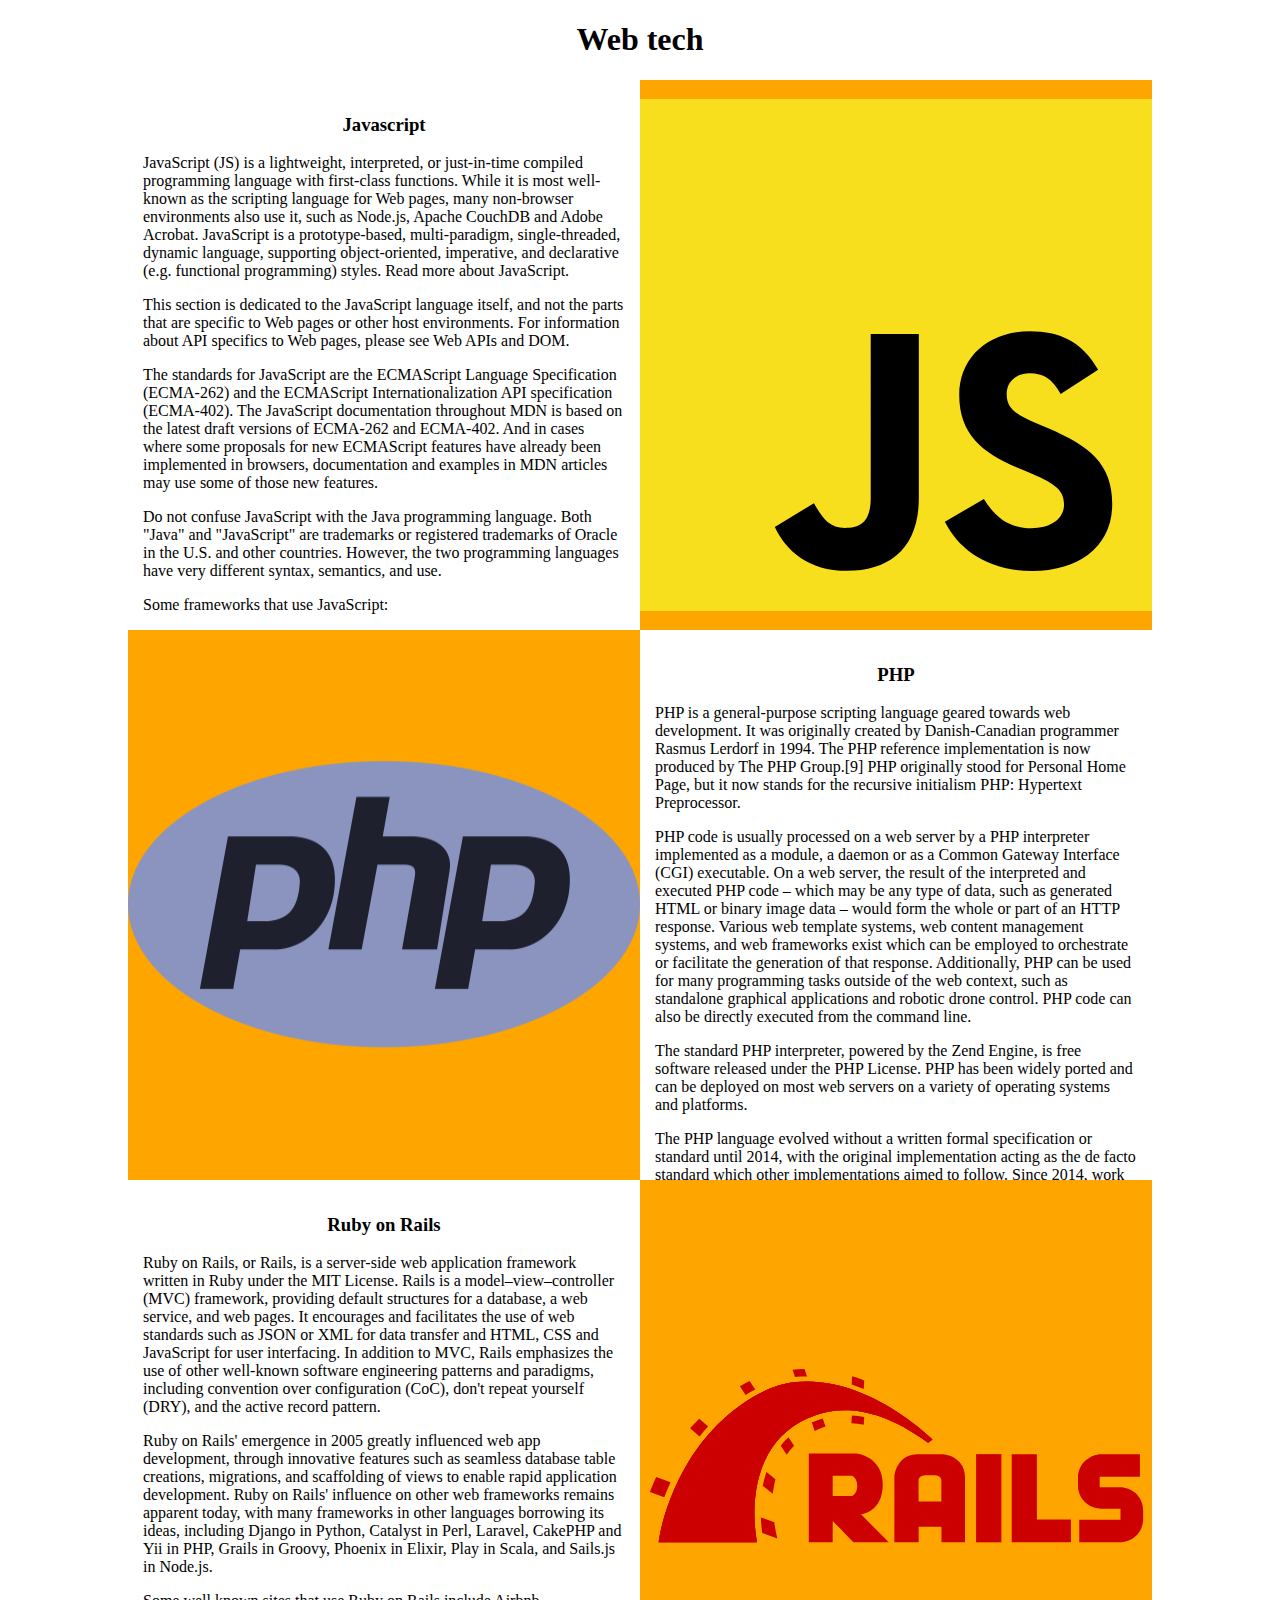
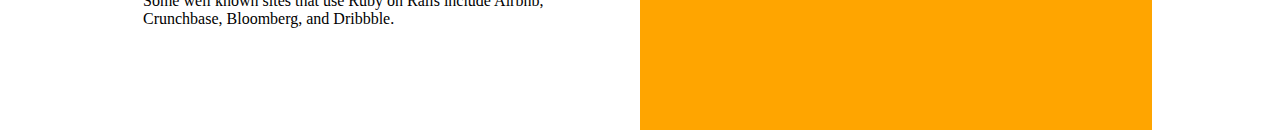
<file: dag-4/index.html>
<!DOCTYPE html>
<html lang="en">
<head>
    <meta charset="UTF-8">
    <meta http-equiv="X-UA-Compatible" content="IE=edge">
    <meta name="viewport" content="width=device-width, initial-scale=1.0">
    <title>Test-uppgift</title>
    <link rel="stylesheet" href="style.css">
</head>
<body>
    <header>
        <h1>Web tech</h1>
    </header>
    <main>
        <div class="container">
            <article>
                <h3>Javascript</h3>
                <p> 
                    JavaScript (JS) is a lightweight, interpreted, or just-in-time compiled programming language with first-class functions. While it is most well-known as the scripting language for Web pages, many non-browser environments also use it, such as Node.js, Apache CouchDB and Adobe Acrobat. JavaScript is a prototype-based, multi-paradigm, single-threaded, dynamic language, supporting object-oriented, imperative, and declarative (e.g. functional programming) styles. Read more about JavaScript. 
                </p>
                <p> 
                    This section is dedicated to the JavaScript language itself, and not the parts that are specific to Web pages or other host environments. For information about API specifics to Web pages, please see Web APIs and DOM. 
                </p>
                <p> 
                    The standards for JavaScript are the ECMAScript Language Specification (ECMA-262) and the ECMAScript Internationalization API specification (ECMA-402). The JavaScript documentation throughout MDN is based on the latest draft versions of ECMA-262 and ECMA-402. And in cases where some proposals for new ECMAScript features have already been implemented in browsers, documentation and examples in MDN articles may use some of those new features. 
                </p>
                <p>
                    Do not confuse JavaScript with the Java programming language. Both "Java" and "JavaScript" are trademarks or registered trademarks of Oracle in the U.S. and other countries. However, the two programming languages have very different syntax, semantics, and use.
                </p>
                Some frameworks that use JavaScript: 
                <ul>
                    <li>React</li>
                    <li>Vue.js</li>
                    <li>Node.js</li>
                    <li>jQuery</li>
                </ul>
            </article>
            <img src="pics/javascript_logo.svg" alt="Javascript logo">
        </div>
        <div class="container"> 
            <img src="pics/php_logo.png" alt="PHP logo">
            <article>
                <h3>PHP</h3>
                <p>
                    PHP is a general-purpose scripting language geared towards web development. It was originally created by Danish-Canadian programmer Rasmus Lerdorf in 1994. The PHP reference implementation is now produced by The PHP Group.[9] PHP originally stood for Personal Home Page, but it now stands for the recursive initialism PHP: Hypertext Preprocessor.
                </p>
                <p>
                    PHP code is usually processed on a web server by a PHP interpreter implemented as a module, a daemon or as a Common Gateway Interface (CGI) executable. On a web server, the result of the interpreted and executed PHP code – which may be any type of data, such as generated HTML or binary image data – would form the whole or part of an HTTP response. Various web template systems, web content management systems, and web frameworks exist which can be employed to orchestrate or facilitate the generation of that response. Additionally, PHP can be used for many programming tasks outside of the web context, such as standalone graphical applications and robotic drone control. PHP code can also be directly executed from the command line.
                </p>
                <p>
                    The standard PHP interpreter, powered by the Zend Engine, is free software released under the PHP License. PHP has been widely ported and can be deployed on most web servers on a variety of operating systems and platforms.
                </p>
                <p>
                    The PHP language evolved without a written formal specification or standard until 2014, with the original implementation acting as the de facto standard which other implementations aimed to follow. Since 2014, work has gone on to create a formal PHP specification.
                </p>
                <p>
                    W3Techs reports that, as of April 2021, "PHP is used by 79.2% of all the websites whose server-side programming language we know."
                </p>
            </article>
        </div>
        <div class="container">
            <article id="tredje">
                <h3>Ruby on Rails</h3>
                <p>
                    Ruby on Rails, or Rails, is a server-side web application framework written in Ruby under the MIT License. Rails is a model–view–controller (MVC) framework, providing default structures for a database, a web service, and web pages. It encourages and facilitates the use of web standards such as JSON or XML for data transfer and HTML, CSS and JavaScript for user interfacing. In addition to MVC, Rails emphasizes the use of other well-known software engineering patterns and paradigms, including convention over configuration (CoC), don't repeat yourself (DRY), and the active record pattern.
                </p>
                <p>
                    Ruby on Rails' emergence in 2005 greatly influenced web app development, through innovative features such as seamless database table creations, migrations, and scaffolding of views to enable rapid application development. Ruby on Rails' influence on other web frameworks remains apparent today, with many frameworks in other languages borrowing its ideas, including Django in Python, Catalyst in Perl, Laravel, CakePHP and Yii in PHP, Grails in Groovy, Phoenix in Elixir, Play in Scala, and Sails.js in Node.js.
                </p>
                <p>
                    Some well known sites that use Ruby on Rails include Airbnb, Crunchbase, Bloomberg, and Dribbble.
                </p>
            </article>
            <img src="pics/ruby_on_rails_logo.svg" alt="Ruby on rails logo">
        </div>
    </main>
</body>
</html>
</file>
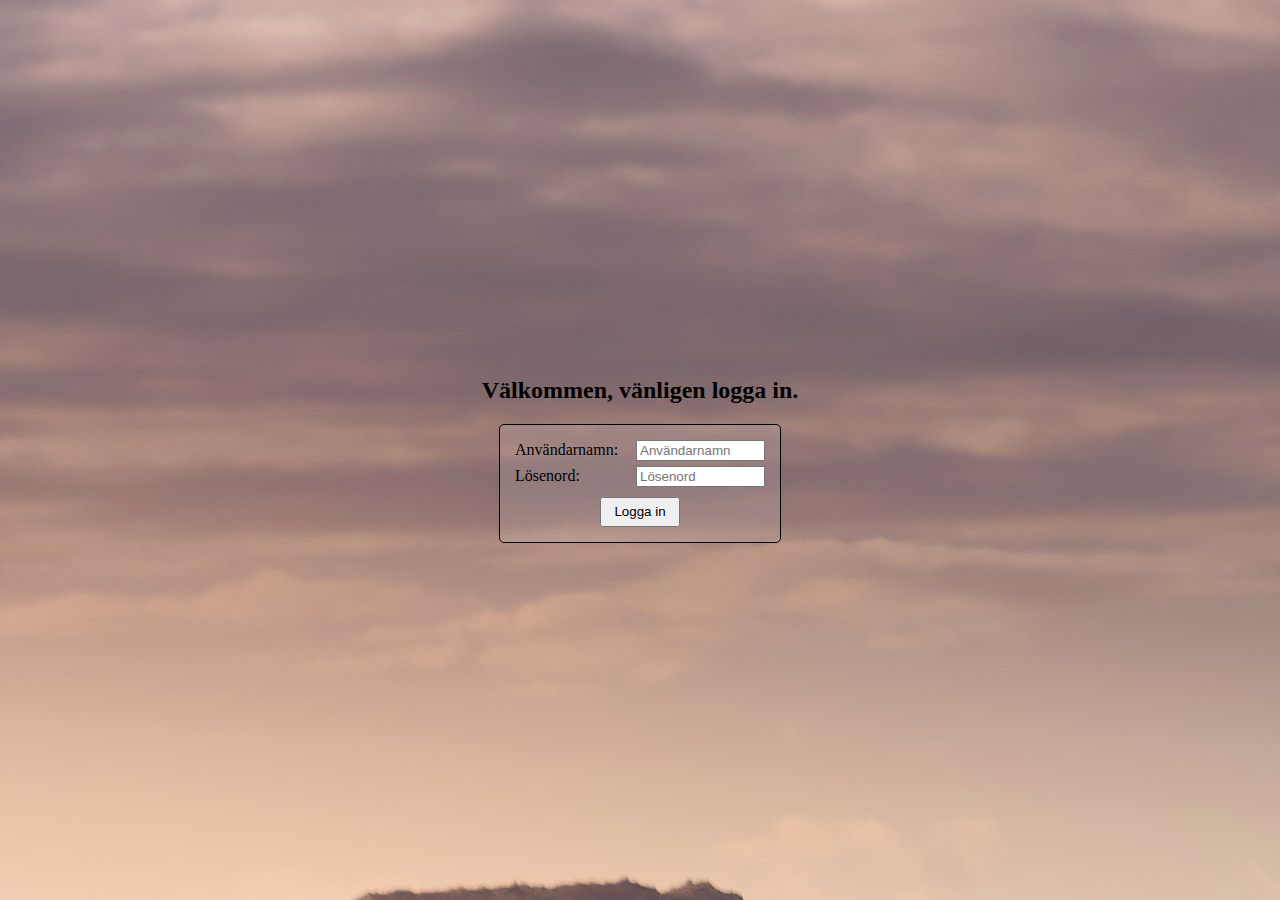
<file: dag-5/index.html>
<!DOCTYPE html>
<html lang="sv">
<head>
    <meta charset="UTF-8">
    <meta http-equiv="X-UA-Compatible" content="IE=edge">
    <meta name="viewport" content="width=device-width, initial-scale=1.0">
    <title>Formulär</title>
    <link rel="stylesheet" href="style.css">
</head>
<body>
    <main>
        <h2>
            Välkommen, vänligen logga in.
        </h2>
        <form action="landingpage.html">
            <div class="contentHolder">
                <label for="userName">Användarnamn:</label>
                <input type="text" id="userName" name="userName" placeholder="Användarnamn"><br>
            </div>
            <div class="contentHolder">
                <label for="pwd">Lösenord:</label>
                <input type="password" id="pwd" name="pwd" placeholder="Lösenord"><br>
            </div>
            <div id="buttonHolder">
                <input type="submit" value="Logga in" id="button">
            </div>
        </form>
    </main>
</body>
</html>
</file>
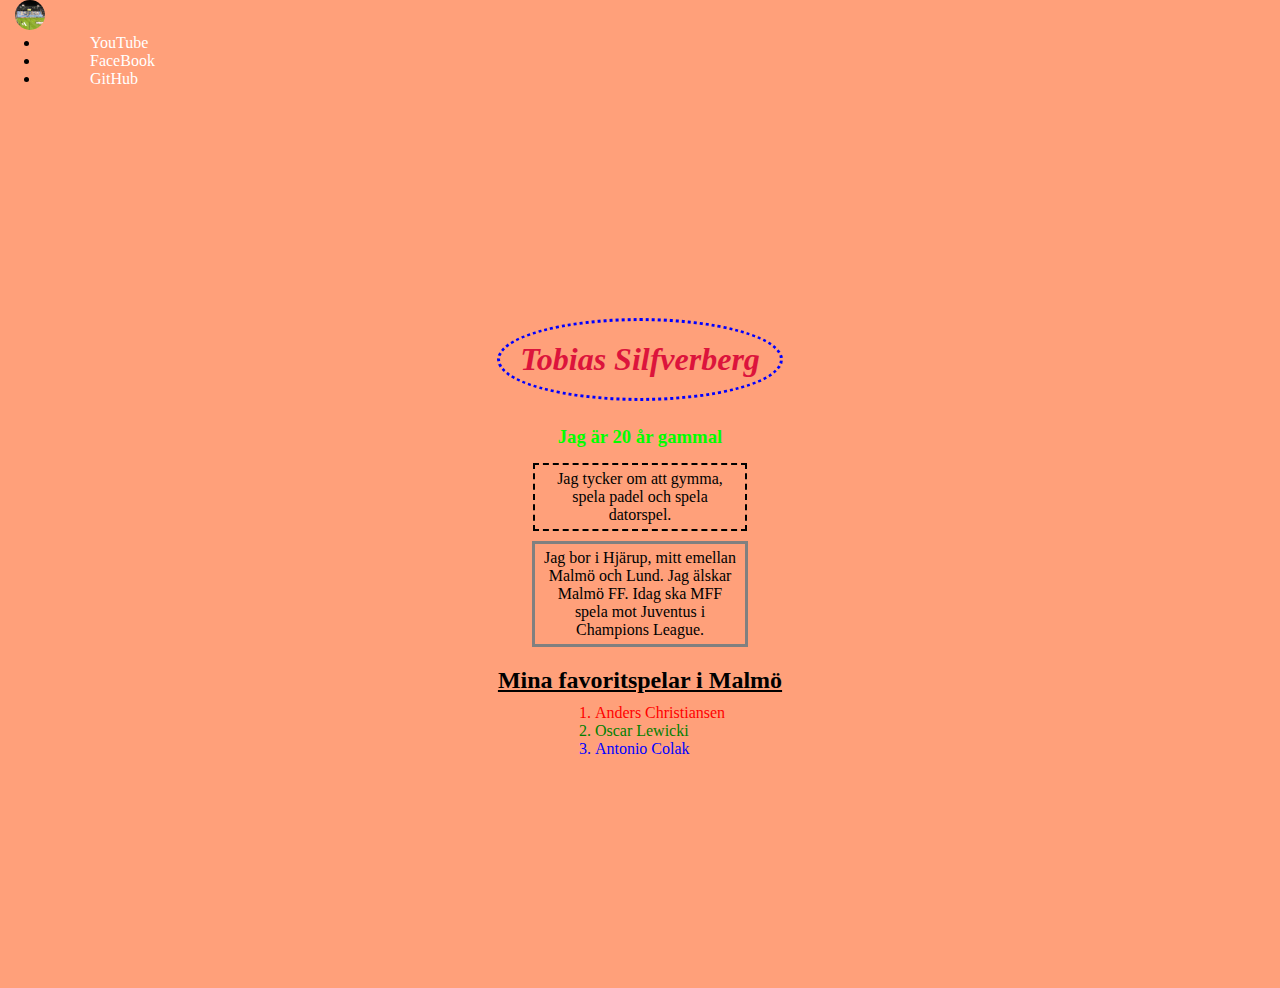
<file: dag-1/basic_html/index.html>
<!DOCTYPE html>
<html lang="sv">
  <head>
    <meta charset="UTF-8" />
    <meta http-equiv="X-UA-Compatible" content="IE=edge" />
    <meta name="viewport" content="width=device-width, initial-scale=1.0" />
    <title>Om mig</title>
    <!-- <link href="https://unpkg.com/tailwindcss@^1.0/dist/tailwind.min.css" rel="stylesheet"> -->
    <link rel="stylesheet" href="style.css" />
  </head>
  <body>
    <nav">
      <img src="IMG_0337.JPG" alt="hej" />
      <ul>
        <li>
          <a href="https://www.youtube.com/" target="_blank">YouTube</a>
        </li>
        <li>
          <a href="https://www.facebook.com/" target="_blank">FaceBook</a>
        </li>
        <li>
          <a href="https://www.github.com/" target="_blank">GitHub</a>
        </li>
      </ul>
    </nav>
    <main>
      <h1>Tobias Silfverberg</h1>
      <h3>Jag är 20 år gammal</h3>
      <p>Jag tycker om att gymma, spela padel och spela datorspel.</p>
      <div>
        Jag bor i Hjärup, mitt emellan Malmö och Lund. Jag älskar Malmö FF. Idag
        ska MFF spela mot Juventus i Champions League.
      </div>
      <h2>Mina favoritspelar i Malmö</h2>
      <ol>
        <li id="spelare1">Anders Christiansen</li>
        <li id="spelare2">Oscar Lewicki</li>
        <li id="spelare3">Antonio Colak</li>
      </ol>
    </main>
  </body>
</html>
</file>
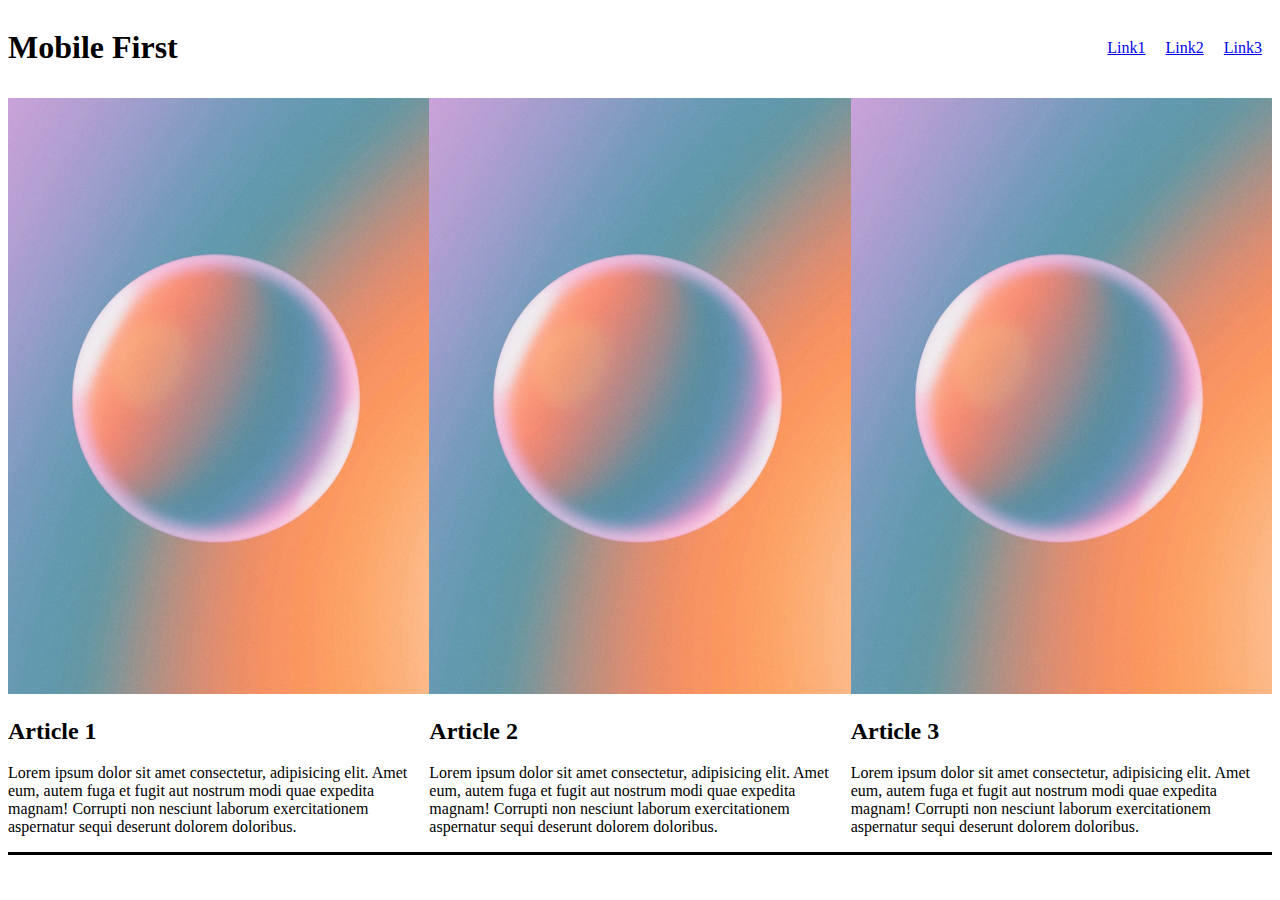
<file: dag-6/mobile-first/index.html>
<!DOCTYPE html>
<html lang="en">
<head>
    <meta charset="UTF-8">
    <meta http-equiv="X-UA-Compatible" content="IE=edge">
    <meta name="viewport" content="width=device-width, initial-scale=1.0">
    <title>Mobile First</title>
    <link rel="stylesheet" href="style.css">
</head>
<body>
    <header>
        <h1>Mobile First</h1>

        <nav>
            <a href="#">Link1</a><a href="#">Link2</a><a href="#">Link3</a>
        </nav>
    </header>

    <main>
        <article>
            <img src="img/logo.jpg" alt="">

            <h2>Article 1</h2>

            <p>Lorem ipsum dolor sit amet consectetur, adipisicing elit. Amet eum, autem fuga et fugit aut nostrum modi quae expedita magnam! Corrupti non nesciunt laborum exercitationem aspernatur sequi deserunt dolorem doloribus.</p>
        </article>
        <article>
            <img src="img/logo.jpg" alt="">

            <h2>Article 2</h2>

            <p>Lorem ipsum dolor sit amet consectetur, adipisicing elit. Amet eum, autem fuga et fugit aut nostrum modi quae expedita magnam! Corrupti non nesciunt laborum exercitationem aspernatur sequi deserunt dolorem doloribus.</p>
        </article>
        <article>
            <img src="img/logo.jpg" alt="">

            <h2>Article 3</h2>

            <p>Lorem ipsum dolor sit amet consectetur, adipisicing elit. Amet eum, autem fuga et fugit aut nostrum modi quae expedita magnam! Corrupti non nesciunt laborum exercitationem aspernatur sequi deserunt dolorem doloribus.</p>
        </article>
    </main>
</body>
</html>
</file>
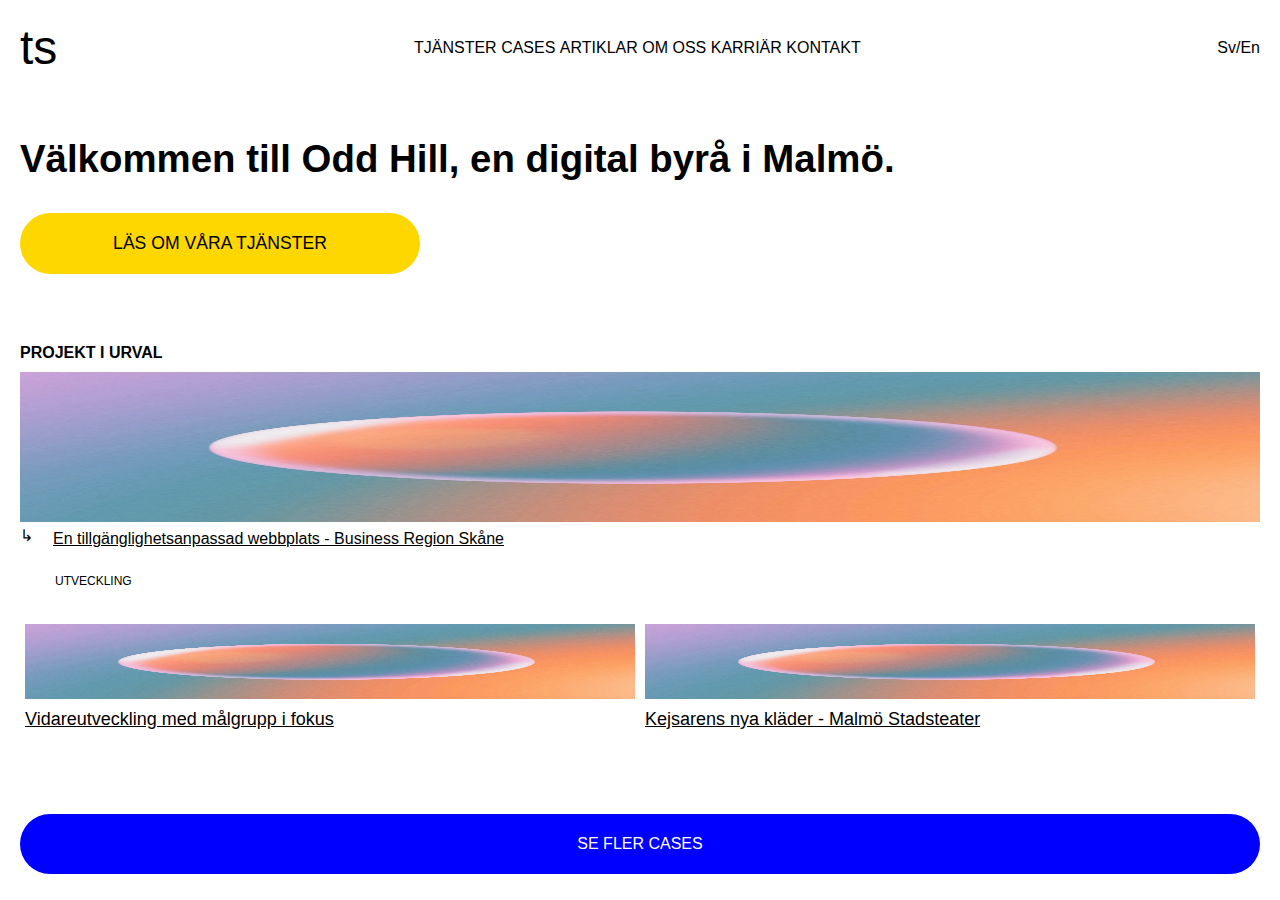
<file: dag-6/odd-hill-copy/index.html>
<!DOCTYPE html>
<html lang="en">
<head>
    <meta charset="UTF-8">
    <meta http-equiv="X-UA-Compatible" content="IE=edge">
    <meta name="viewport" content="width=device-width, initial-scale=1.0">
    <title>Odd Hill</title>
    <link rel="stylesheet" href="style.css">
</head>
<body>
    <header>
        <nav>
            <h1>ts</h1>
            <div class="navBar">
                <a href="#">tjänster</a>
                <a href="#">cases</a>
                <a href="#">artiklar</a>
                <a href="#">om oss</a>
                <a href="#">karriär</a>
                <a href="#">kontakt</a>
            </div>
            <p class="lang">Sv/En</p>
        </nav>
    </header>
    <main class="siteContainer">
        <article class="firstContainer">
            <h1 id="welcomeText">Välkommen till Odd Hill, en digital byrå i Malmö.</h1>
            <div id="readMoreBtn">
                <a href="#">Läs om våra tjänster</a>
            </div>
        </article>
        <article class="secondContainer">
            <h2>Projekt i urval</h2>
            <div class="contentHolder">
                <img src="img/logo.jpg" alt="bild">
                <div class="descriptionText">
                    <span class="downArrow">&#8627;</span>
                    <h3> <div id="infoText">En tillgänglighetsanpassad webbplats - Business Region Skåne</div> </h3>
                </div>
                <span id="smallText">Utveckling</span>
            </div>
            <div class="smallInfoBox">
                <article class="smallInfo">
                    <img src="img/logo.jpg" alt="bild">
                    <span class="smallInfoBoxText">Vidareutveckling med målgrupp i fokus</span>
                </article>
                <article class="smallInfo">
                    <img src="img/logo.jpg" alt="bild">
                    <span class="smallInfoBoxText">Kejsarens nya kläder - Malmö Stadsteater</span>
                </article>
            </div>
            <div id="moreCasesBtn">
                <a href="#">Se fler cases</a>
            </div>
        </article>
        <article class="thirdContainer">
            
        </article>
    </main>
</body>
</html>
</file>
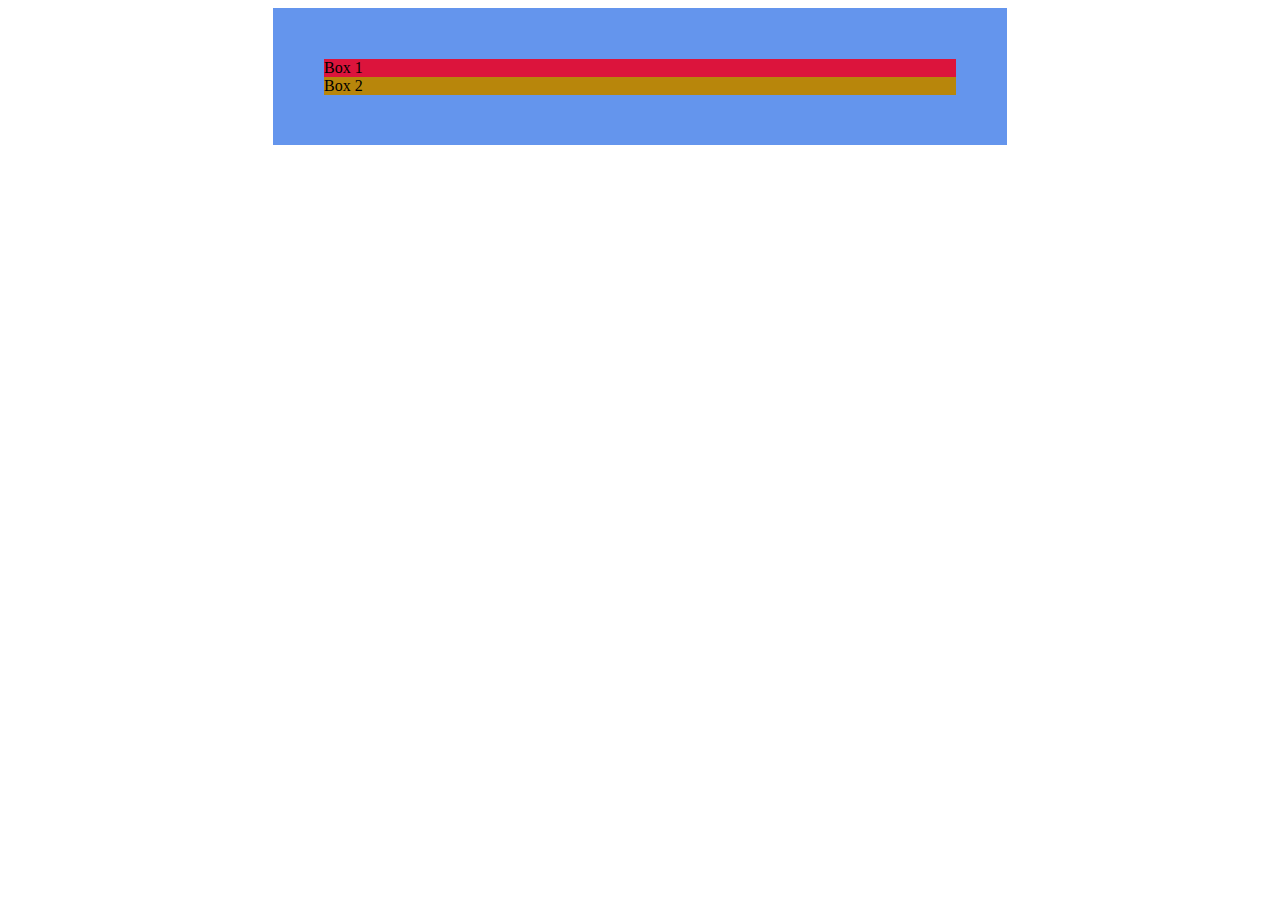
<file: dag-6/responsive-demo/index.html>
<!DOCTYPE html>
<html lang="en">
<head>
    <meta charset="UTF-8">
    <meta http-equiv="X-UA-Compatible" content="IE=edge">
    <meta name="viewport" content="width=device-width, initial-scale=1.0">
    <title>Responsive</title>
    <link rel="stylesheet" href="style.css">
</head>
<body>
    <div class="container">
        <div class="box-1">
            Box 1
        </div>
        <div class="box-2">
            Box 2
        </div>
    </div>
</body>
</html>
</file>
<file: dag-4/style.css>
body {
    margin: 0;
}

header {
    text-align: center;
}

main {
    width:80%;
    margin: auto;
    display: flex;
    flex-wrap: wrap;
}

.container {
    width: 100%;
    height: 550px;
    display: flex;
}

article {
    width: 50%;
    box-sizing: border-box;
    padding: 15px;
}

img {
    height: 100%;
    width: 50%;
    background-color: orange;
}

h3 {
    text-align: center;
}
</file>
<file: dag-5/style.css>
body {
    margin: 0;
    height: 100vh;
    background-image: url("m8.jpeg");
}

main {
    display: flex;
    flex-direction: column;
    align-items: center;
    justify-content: center;
    height: 100%;
}

form {
    border: 1px solid black;
    border-radius: 5px;
    padding: 15px;
    background: rgba(255, 255, 255, 0.1);
    width: 250px;
}

.contentHolder {
    width: 100%;
    display: flex;
    align-items: center;
    margin-bottom: 5px;
}

.contentHolder > input {
    width: 50%;
}

.contentHolder > label {
    width: 50%;
}

#buttonHolder {
    margin-top: 10px;
    display: flex;
    justify-content: center;
    align-items: center;
}

#button {
    width: 80px;
    height: 30px;
}
</file>
<file: dag-1/basic_html/style.css>
body {
  background-color: lightsalmon;
  font-family: Georgia, "Times New Roman", Times, serif;
  height: 100vh;
}

* {
  margin: 0;
}

nav {
  height: 50px;
  width: 100vw;
  background-color: blue;
  display: flex;
  align-items: center;
  position: fixed;
}

img {
  height: 30px;
  width: 30px;
  border-radius: 50%;
  margin-left: 15px;
}

nav > ul {
  list-style-type: none;
  display: flex;
  justify-content: space-around;
  padding-inline-start: 0px;
}

a {
  color: white;
  text-decoration: none;
  margin-left: 50px;
}

a:hover {
  text-decoration: underline;
}

main {
  height: 100%;
  display: flex;
  flex-direction: column;
  align-items: center;
  justify-content: center;
}

h1 {
  font-style: italic;
  color: crimson;
  border: 3px dotted blue;
  padding: 20px;
  border-radius: 50%;
  display: inline;
  margin-bottom: 25px;
}

h1:hover {
  background-color: lime;
}

h3 {
  color: lime;
  margin-bottom: 15px;
}

p {
  width: 200px;
  border: 2px dashed black;
  padding: 5px;
  text-align: center;
  margin-bottom: 10px;
}

p:hover {
  background-color: hotpink;
}

div {
  width: 200px;
  border: 3px solid grey;
  padding: 5px;
  text-align: center;
  margin-bottom: 20px;
}

div:hover {
  background-color: yellow;
}

h2 {
  text-decoration: underline;
  margin-bottom: 10px;
}

#spelare1 {
  color: red;
}

#spelare2 {
  color: green;
}

#spelare3 {
  color: blue;
}
</file>
<file: dag-6/mobile-first/style.css>
header {
    display: flex;
    flex-direction: column;
    align-items: center;
    margin-bottom: 10px;
}

nav > a {
    margin: 10px;
    margin-bottom: 15px;
}

img {
    width: 100%;
    margin: auto;
}

article {
    border-bottom: 3px solid black;
    margin-bottom: 25px;
}

@media only screen and (min-width: 620px) {
    header {
        flex-direction: row;
        justify-content: space-between;
    }

    main {
        display: flex;
        flex-wrap: wrap;
    }

    article {
        width: 50%;
    }
}

@media only screen and (min-width: 900px) {
    main {
        flex-wrap: nowrap;
    }
}
</file>
<file: dag-6/odd-hill-copy/style.css>
* {
    margin: 0;
    padding: 0;
    box-sizing: border-box;
}

body {
    font-family: Averta Std,Open Sans,sans-serif;
}

header {
    height: 4.5rem;
}

nav {
    display: flex;
    align-items: center;
    justify-content: space-between;
    padding: 20px;
}

nav > h1 {
    font-size: 3em;
    font-weight: 500;
}

.navBar > a {
    color: black;
    text-decoration: none;
    text-transform: uppercase;
    font-weight: 300;
}

.firstContainer {
    width: 100%;
    padding: 65px 20px 20px 20px;
    margin-bottom: 50px;
}

#welcomeText {
    font-size: 2.4rem;
    font-weight: 600;
}

#readMoreBtn {
    background-color:gold;
    width: 100%;
    height: auto;
    display: flex;
    align-items: center;
    justify-content: center;
    border-radius: 50px;
    margin-top: 2rem;
}

#readMoreBtn > a {
    text-decoration: none;
    color: black;
    text-transform: uppercase;
    font-size: 1.1em;
    padding: 20px;
}

.secondContainer {
    width: 100%;
    height: auto;
    padding-left: 20px;
    padding-right: 20px;
}

.secondContainer > h2 {
    text-transform: uppercase;
    font-size: 16px;
    margin-bottom: 10px;
}

.contentHolder {
    margin-bottom: 30px;
}

.contentHolder > img {
    width: 100%;
    height: 150px;
}

.descriptionText {
    display: flex;
    margin-bottom: 20px;
}

#infoText {
    font-size: 1rem;
    font-weight: 400;
    text-decoration: underline;
    line-height: 25px;
}

.downArrow {
    margin-right: 20px;
}

#smallText {
    font-weight: 400;
    text-transform: uppercase;
    font-size: 12px;
    margin-left: 35px;
}

.smallInfoBox {
    width: 100%;
    height: auto;
    display: flex;
}

.smallInfo {
    display: flex;
    flex-direction: column;
    width: 50%;
    padding: 5px;
}

.smallInfo > img {
    height: 75px;
    width: 100%;
}

.smallInfoBoxText {
    font-size: 18px;
    font-weight: 400;
    text-decoration: underline;
    line-height: 20px;
    margin-top: 10px;
}

#moreCasesBtn {
    background-color:blue;
    width: 100%;
    height: 60px;
    display: flex;
    align-items: center;
    justify-content: center;
    border-radius: 50px;
    margin-top: 5rem;
}

#moreCasesBtn > a {
    text-decoration: none;
    color: white;
    text-transform: uppercase;
    font-size: 1em;
    padding: 20px;
}

@media only screen and (min-width: 450px) {
    #readMoreBtn {
        width: 400px;
    }
}
@media only screen and (max-width: 600px) {
    .navBar {
        display: none;
    }
    .lang {
        display: none;
    }
}
</file>
<file: dag-6/responsive-demo/style.css>
.container {
    width: 50%;
    margin: auto;
    background-color: cornflowerblue;
    padding: 4%;
}

.box-1 {
    background-color: crimson;
}

.box-2 {
    background: darkgoldenrod;
}

@media only screen and (max-width: 600px) {
    .container {
        background-color: darkorchid;
        display: flex;
        font-size: 24px;
    }
}
</file>
